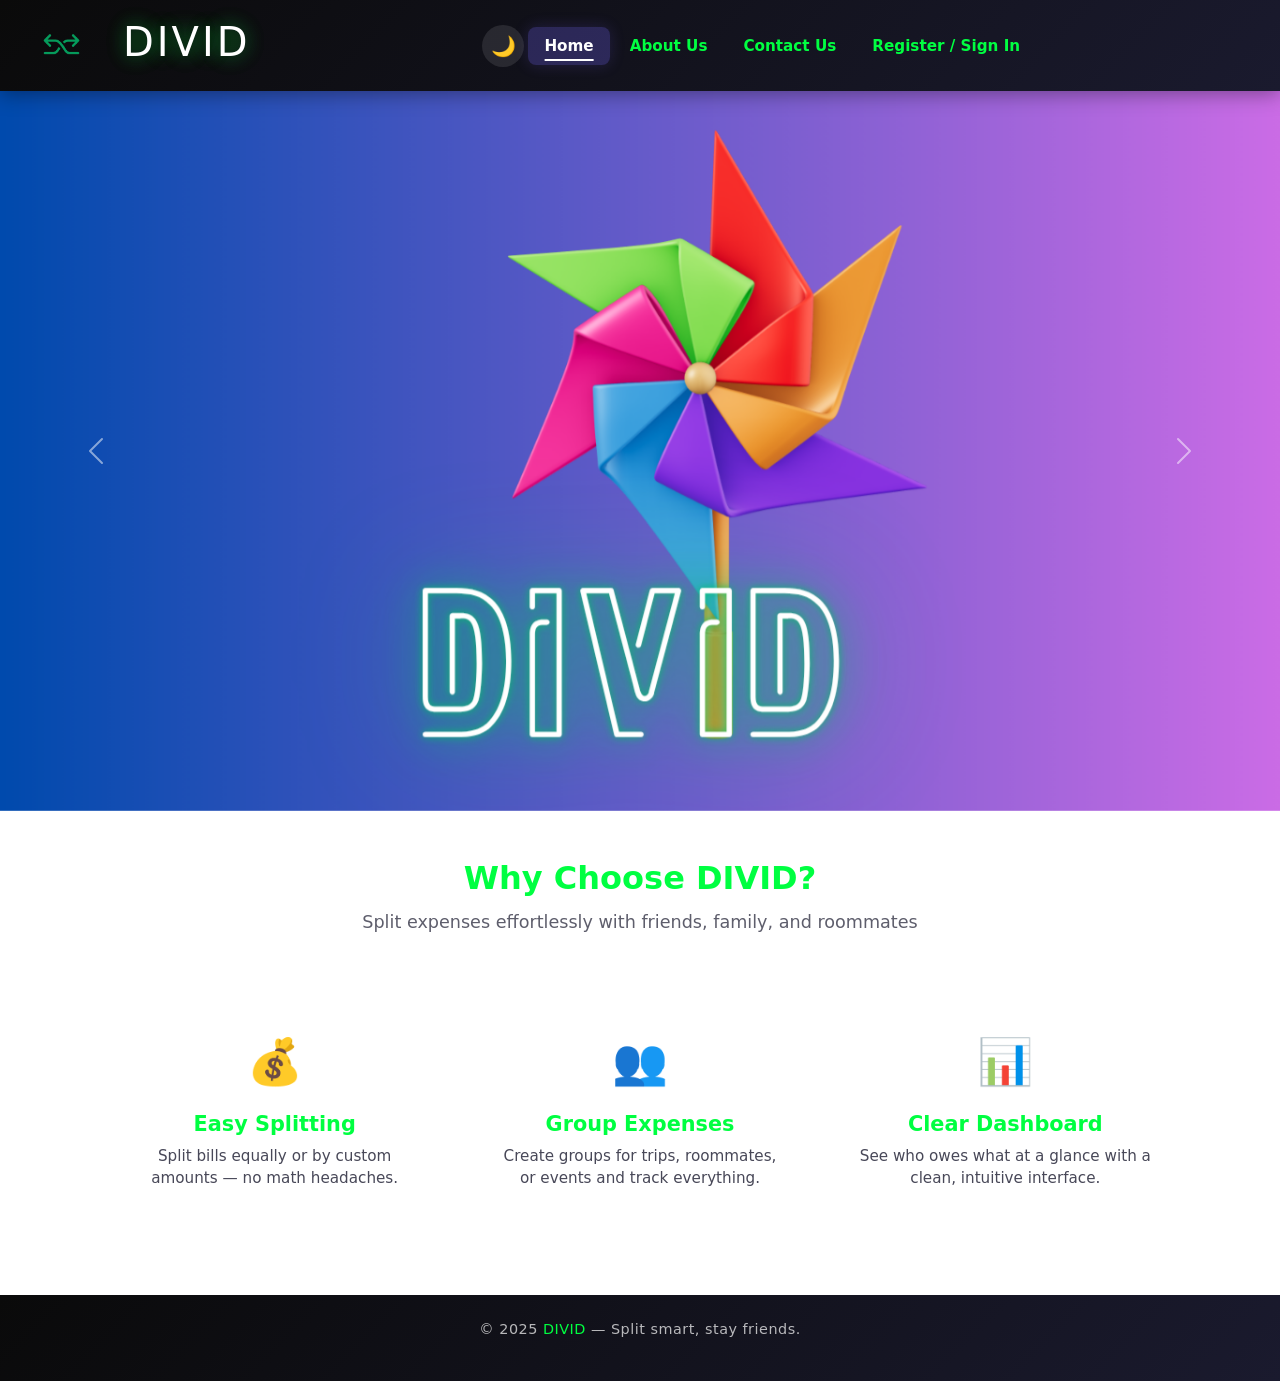
<file: index.html>
<!DOCTYPE html>
<html lang="en">

<head>
    <meta charset="UTF-8">
    <meta name="viewport" content="width=device-width, initial-scale=1.0">
    <title>DIVID - HOME</title>

    <!-- Favicon -->
    <link rel="icon" type="image/png" sizes="32x32" href="./assets/images/logo.png">

    <!-- External CSS -->
    <link rel="stylesheet" href="./assets/css/navbar.css">
    <link href="https://cdn.jsdelivr.net/npm/bootstrap@5.3.2/dist/css/bootstrap.min.css" rel="stylesheet">
</head>

<body>

    <nav>
        <div class="left">
            <a href="./index.html">
                <img src="./assets/images/logo.png" alt="Logo" width="75" height="75">
            </a>
            <div class="container">
                <div class="txt">
                    <h1 data-text="DIVID">DIVID</h1>
                </div>
            </div>

        </div>

        <div>
            <ul class="right">
                <li> <button class="theme-toggle">🌙</button></li>
                <li> <a href="./index.html" class="activeTab">Home</a>
                </li>
                <li> <a href="./pages/about.html">About Us</a>
                </li>
                <li> <a href="./pages/contact.html">Contact Us</a>
                </li>
                <li> <a href="./pages/register.html">Register / Sign In</a>
                </li>
            </ul>
        </div>
        <div>
            <button id="menu_toggle">
                <img src="./assets/images/menu.png" alt="Logo" width="75" height="75">
            </button>
        </div>
    </nav>
    <div>
        <ul class="dropdown">
            <li> <button class="theme-toggle" >🌙</button></li>
            <li> <a href="./index.html" class="activeTab">Home</a>
            </li>
            <li> <a href="./pages/about.html">About Us</a>
            </li>
            <li> <a href="./pages/contact.html">Contact Us</a>
            </li>
                <li> <a href="./pages/register.html">Register / Sign In</a>
            </li>
        </ul>
    </div>
    <div id="carouselExampleIndicators" class="carousel slide" data-bs-ride="carousel">
        <!-- Slides -->
        <div class="carousel-inner">
            <div class="carousel-item active">
                <img src="./assets/images/Home_slide_1.png" class="d-block w-100 carousel-img" alt="Slide 1">
            </div>
            <div class="carousel-item">
                <img src="./assets/images/Home_slide_2.png" class="d-block w-100 carousel-img" alt="Slide 2">
            </div>
            <div class="carousel-item">
                <img src="./assets/images/Home_slide_3.png" class="d-block w-100 carousel-img" alt="Slide 3">
                <button onclick="window.location.href='pages/register.html'">Let's Get Started</button>
            </div>
        </div>

        <!-- Controls -->
        <button class="carousel-control-prev" type="button" data-bs-target="#carouselExampleIndicators"
            data-bs-slide="prev">
            <span class="carousel-control-prev-icon"></span>
            <span class="visually-hidden">Previous</span>
        </button>

        <button class="carousel-control-next" type="button" data-bs-target="#carouselExampleIndicators"
            data-bs-slide="next">
            <span class="carousel-control-next-icon"></span>
            <span class="visually-hidden">Next</span>
        </button>

    </div>

    <!-- Features Section -->
    <h2 class="section-title">Why Choose DIVID?</h2>
    <p class="section-subtitle">Split expenses effortlessly with friends, family, and roommates</p>
    <div class="features">
        <div class="feature-card">
            <div class="icon">💰</div>
            <h3>Easy Splitting</h3>
            <p>Split bills equally or by custom amounts — no math headaches.</p>
        </div>
        <div class="feature-card">
            <div class="icon">👥</div>
            <h3>Group Expenses</h3>
            <p>Create groups for trips, roommates, or events and track everything.</p>
        </div>
        <div class="feature-card">
            <div class="icon">📊</div>
            <h3>Clear Dashboard</h3>
            <p>See who owes what at a glance with a clean, intuitive interface.</p>
        </div>
    </div>

    <footer class="site-footer">
        <p>© 2025 <a href="./index.html">DIVID</a> — Split smart, stay friends.</p>
    </footer>

    <script src="https://cdn.jsdelivr.net/npm/bootstrap@5.3.2/dist/js/bootstrap.bundle.min.js"></script>
        <script src="./assets/js/script.js"></script>
</body>

</html>
</file>
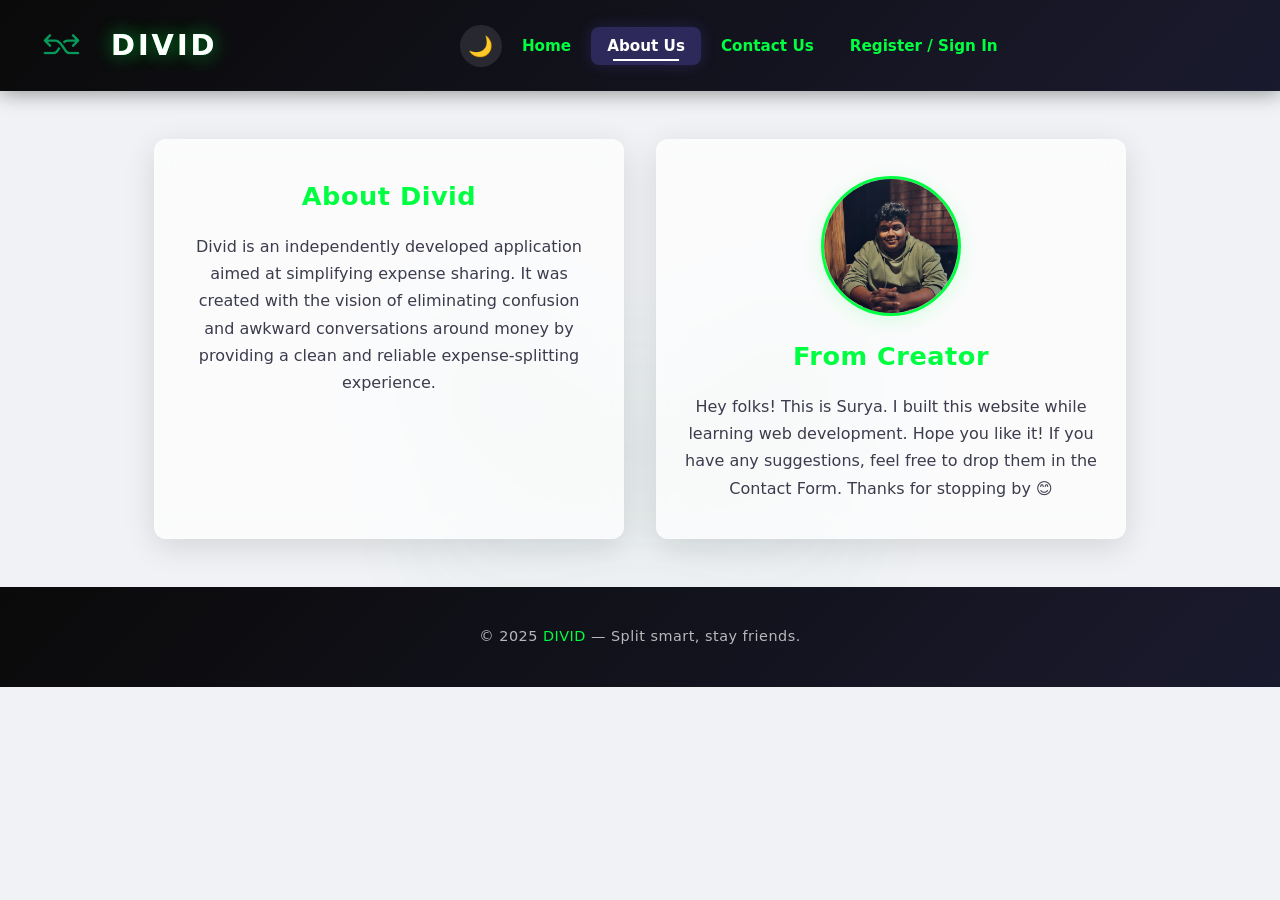
<file: pages/about.html>
<!DOCTYPE html>
<html lang="en">

<head>
    <meta charset="UTF-8">
    <meta name="viewport" content="width=device-width, initial-scale=1.0">
    <title>DIVID - ABOUT US</title>

    <!-- Favicon -->
    <link rel="icon" type="image/png" sizes="32x32" href="../assets/images/logo.png">

    <!-- External CSS -->
    <link rel="stylesheet" href="../assets/css/navbar.css">
    <link rel="stylesheet" href="../assets/css/about.css">
</head>

<body>

    <nav>
        <div class="left">
            <a href="../index.html">
                <img src="../assets/images/logo.png" alt="Logo" width="75" height="75">
            </a>
            <div class="container">
                <div class="txt">
                    <h1 data-text="DIVID">DIVID</h1>
                </div>
            </div>
        </div>

        <div>
            <ul class="right">
                <li> <button class="theme-toggle">🌙</button></li>
                <li> <a href="../index.html">Home</a>
                </li>
                <li> <a href="./about.html" class="activeTab">About Us</a>
                </li>
                <li> <a href="./contact.html">Contact Us</a>
                </li>
                <li> <a href="./register.html">Register / Sign In</a>
                </li>
            </ul>
        </div>
        <div>
            <button id="menu_toggle">
                <img src="../assets/images/menu.png" alt="Logo" width="75" height="75">
            </button>
        </div>
    </nav>
    <div>
        <ul class="dropdown">
            <li> <button class="theme-toggle">🌙</button></li>
            <li> <a href="../index.html">Home</a>
            </li>
            <li> <a href="./about.html" class="activeTab">About Us</a>
            </li>
            <li> <a href="./contact.html">Contact Us</a>
            </li>
                <li> <a href="./register.html">Register / Sign In</a>
            </li>
        </ul>
    </div>
    <div class="aboutContent">
        <div class="about">
            <h2>About Divid</h2>
            <p>Divid is an independently developed application aimed at simplifying expense sharing. It was created with
                the
                vision of eliminating confusion and awkward conversations around money by providing a clean and reliable
                expense‑splitting experience.</p>
        </div>
        <div class="about">
            <img src="../assets/images/surya.jpg" alt="photo">
            <h2>From Creator</h2>
            <p>Hey folks! This is Surya. I built this website while learning web development. Hope you like it! If you
                have
                any suggestions, feel free to drop them in the Contact Form. Thanks for stopping by 😊</p>
        </div>
    </div>
    <footer class="site-footer">
        <p>© 2025 <a href="../index.html">DIVID</a> — Split smart, stay friends.</p>
    </footer>
    <script src="../assets/js/script.js"></script>

</body>

</html>
</file>
<file: assets/css/navbar.css>
/* ===================== CSS VARIABLES ===================== */
:root {
  --primary: #6c5ce7;
  --primary-light: #a29bfe;
  --accent: #00ff41;
  --accent-hover: #00cc33;
  --nav-bg: linear-gradient(135deg, #0a0a0a 0%, #1a1a2e 100%);
  --glass-bg: rgba(255, 255, 255, 0.08);
  --glass-border: rgba(255, 255, 255, 0.15);
  --shadow: 0 8px 32px rgba(0, 0, 0, 0.3);
  --radius: 12px;
  --transition: 0.3s cubic-bezier(0.4, 0, 0.2, 1);
}

/* ===================== RESET & BASICS ===================== */
*, *::before, *::after { box-sizing: border-box; }
html { scroll-behavior: smooth; }
html, body { height: 100%; margin: 0; }

body {
  --bg-color: #f0f2f5;
  --text-color: #1a1a2e;
  --card-bg: rgba(255, 255, 255, 0.7);

  background-color: var(--bg-color);
  color: var(--text-color);
  font-family: 'Segoe UI', system-ui, -apple-system, sans-serif;
  transition: background-color var(--transition), color var(--transition);
  line-height: 1.6;
}

body::before {
  content: "";
  position: fixed;
  inset: 0;
  background: url("../images/logo.png") center/contain no-repeat;
  filter: blur(60px) saturate(0.5);
  opacity: 0.15;
  z-index: -1;
}

/* ===================== DARK THEME ===================== */
body.dark {
  --bg-color: #0d0d1a;
  --text-color: #e0e0e0;
  --card-bg: rgba(255, 255, 255, 0.06);
}

body.dark .about,
body.dark .card,
body.dark .contact_form,
body.dark .feature-card {
  background: rgba(255, 255, 255, 0.05);
  border-color: rgba(255, 255, 255, 0.1);
}

/* ===================== NAVBAR ===================== */
nav {
  display: flex;
  align-items: center;
  justify-content: space-between;
  background: var(--nav-bg);
  padding: 8px 24px;
  position: sticky;
  top: 0;
  z-index: 1000;
  box-shadow: 0 2px 20px rgba(0, 0, 0, 0.4);
  backdrop-filter: blur(10px);
}

/* ===================== LEFT SECTION ===================== */
.left {
  display: flex;
  align-items: center;
  gap: 12px;
}

.left a { display: flex; align-items: center; }

.left img { transition: transform var(--transition); }
.left img:hover { transform: rotate(-10deg) scale(1.1); }

.container {
  width: auto;
  height: auto;
  display: flex;
  align-items: center;
}

.txt { display: flex; }

/* ===================== ANIMATED H1 ===================== */
h1 {
  position: relative;
  margin: 0;
  font-family: 'Segoe UI', system-ui, sans-serif;
  font-weight: 800;
  font-size: 1.8rem;
  color: var(--accent);
  letter-spacing: 3px;
  text-shadow: 0 0 20px rgba(0, 255, 65, 0.3);
}

h1::before {
  content: attr(data-text);
  position: absolute;
  inset: 0;
  color: #ffffff;
  z-index: 1;
  animation: txt 1.5s linear infinite alternate;
}

@keyframes txt {
  0% { transform: translate(0, 0); }
  100% { transform: translate(-2px, -2px); }
}

/* ===================== RIGHT MENU ===================== */
.right {
  display: flex;
  list-style: none;
  gap: 4px;
  align-items: center;
  margin: 0;
  padding: 0;
}

.right a {
  color: var(--accent);
  text-decoration: none;
  padding: 10px 16px;
  font-weight: 600;
  font-size: 0.95rem;
  border-radius: 8px;
  transition: all var(--transition);
  position: relative;
  white-space: nowrap;
}

.right a::after {
  content: '';
  position: absolute;
  bottom: 4px;
  left: 50%;
  width: 0;
  height: 2px;
  background: var(--accent);
  transition: all var(--transition);
  transform: translateX(-50%);
}

.right a:hover::after { width: 60%; }

.right a:hover {
  background: rgba(255, 255, 255, 0.1);
  color: #fff;
  transform: translateY(-1px);
}

.right a.activeTab,
.dropdown a.activeTab {
  background: rgba(108, 92, 231, 0.3);
  color: #ffffff;
  box-shadow: 0 0 15px rgba(108, 92, 231, 0.2);
}

.right a.activeTab::after {
  width: 60%;
  background: #fff;
}

/* ===================== BUTTONS ===================== */
button {
  background: linear-gradient(135deg, var(--primary), var(--primary-light));
  color: #fff;
  border: none;
  padding: 10px 20px;
  cursor: pointer;
  border-radius: 8px;
  font-size: 15px;
  font-weight: 600;
  transition: all var(--transition);
  letter-spacing: 0.3px;
}

button:hover {
  transform: translateY(-2px);
  box-shadow: 0 6px 20px rgba(108, 92, 231, 0.4);
}

button:active { transform: translateY(0); }

/* ===================== THEME TOGGLE ===================== */
.theme-toggle {
  background: rgba(255, 255, 255, 0.1) !important;
  border-radius: 50% !important;
  width: 42px;
  height: 42px;
  padding: 0 !important;
  display: flex;
  align-items: center;
  justify-content: center;
  font-size: 20px;
  transition: all var(--transition);
}

.theme-toggle:hover {
  background: rgba(255, 255, 255, 0.2) !important;
  transform: rotate(20deg) scale(1.1);
  box-shadow: none;
}

/* ===================== MOBILE MENU ===================== */
#menu_toggle {
  display: none;
  background: none !important;
  box-shadow: none !important;
  padding: 4px;
}

#menu_toggle:hover { transform: none; box-shadow: none; }

#menu_toggle img {
  width: 40px;
  height: 40px;
  filter: brightness(0) invert(1);
}

.dropdown { display: none; }

.dropdown.show {
  display: flex;
  flex-direction: column;
  align-items: stretch;
  list-style: none;
  margin: 0;
  padding: 12px 16px;
  gap: 4px;
  background: linear-gradient(135deg, #0a0a0a, #1a1a2e);
  animation: slideDown 0.3s ease;
}

@keyframes slideDown {
  from { opacity: 0; transform: translateY(-10px); }
  to { opacity: 1; transform: translateY(0); }
}

.dropdown a {
  text-decoration: none;
  color: var(--accent);
  padding: 10px 16px;
  border-radius: 8px;
  font-weight: 600;
  transition: all var(--transition);
}

.dropdown a:hover {
  background: rgba(255, 255, 255, 0.1);
  color: #fff;
}

.dropdown li { list-style: none; }
.dropdown .theme-toggle { align-self: flex-end; }

/* ===================== RESPONSIVE ===================== */
@media (max-width: 768px) {
  nav { padding: 8px 12px; }
  .right { display: none; }
  #menu_toggle { display: flex; }
  .dropdown { display: none; }
  h1 { font-size: 1.4rem; }
  .left img { width: 55px; height: 55px; }
}

@media (max-width: 480px) {
  h1 { font-size: 1.1rem; letter-spacing: 2px; }
  .left img { width: 45px; height: 45px; }
  nav { padding: 6px 8px; }
}

/* ===================== CAROUSEL ===================== */
.carousel, .carousel-inner, .carousel-item {
  max-height: calc(100vh - 80px);
}

.carousel-img {
  width: 100%;
  height: auto;
  max-height: calc(100vh - 80px);
  object-fit: contain;
}

.carousel-item button {
  position: absolute;
  bottom: 15%;
  left: 50%;
  transform: translateX(-50%);
  padding: 14px 36px;
  font-size: 1.1rem;
  background: linear-gradient(135deg, var(--primary), var(--accent));
  border-radius: 50px;
  letter-spacing: 1px;
  box-shadow: 0 4px 25px rgba(108, 92, 231, 0.5);
}

.carousel-item button:hover {
  transform: translateX(-50%) translateY(-3px);
  box-shadow: 0 8px 35px rgba(108, 92, 231, 0.6);
}

.carousel-control-prev,
.carousel-control-next {
  width: 50px;
  opacity: 0.7;
  transition: opacity var(--transition);
}

.carousel-control-prev:hover,
.carousel-control-next:hover { opacity: 1; }

/* ===================== FOOTER ===================== */
.site-footer {
  background: linear-gradient(135deg, #0a0a0a, #1a1a2e);
  color: rgba(255, 255, 255, 0.7);
  text-align: center;
  padding: 24px 16px;
  font-size: 0.9rem;
  letter-spacing: 0.5px;
}

.site-footer a {
  color: var(--accent);
  text-decoration: none;
  transition: color var(--transition);
}

.site-footer a:hover { color: #fff; }

/* ===================== FEATURES SECTION ===================== */
.features {
  display: grid;
  grid-template-columns: repeat(auto-fit, minmax(280px, 1fr));
  gap: 24px;
  padding: 24px 5%;
  max-width: 1200px;
  margin: 0 auto 48px;
}

.feature-card {
  background: var(--card-bg);
  border-radius: var(--radius);
  border: 1px solid var(--glass-border);
  backdrop-filter: blur(12px);
  padding: 32px 24px;
  text-align: center;
  transition: all var(--transition);
}

.feature-card:hover {
  transform: translateY(-6px);
  box-shadow: 0 12px 40px rgba(108, 92, 231, 0.15);
  border-color: var(--primary-light);
}

.feature-card .icon { font-size: 2.8rem; margin-bottom: 16px; }

.feature-card h3 {
  font-size: 1.3rem;
  font-weight: 700;
  margin: 0 0 8px;
  color: var(--accent);
}

.feature-card p {
  font-size: 0.95rem;
  opacity: 0.8;
  margin: 0;
  color: var(--text-color);
}

.section-title {
  text-align: center;
  font-size: 2rem;
  font-weight: 800;
  margin: 48px 0 12px;
  color: var(--accent);
}

.section-subtitle {
  text-align: center;
  font-size: 1.1rem;
  color: var(--text-color);
  opacity: 0.7;
  margin-bottom: 36px;
}

body.dark .section-title { color: var(--accent); }
body.dark .section-subtitle { color: var(--text-color); }
body.dark .feature-card p { color: var(--text-color); }
body.dark .feature-card h3 { color: var(--accent); }

/* ===================== SCROLLBAR ===================== */
::-webkit-scrollbar { width: 8px; }
::-webkit-scrollbar-track { background: transparent; }
::-webkit-scrollbar-thumb { background: rgba(108, 92, 231, 0.4); border-radius: 4px; }
::-webkit-scrollbar-thumb:hover { background: rgba(108, 92, 231, 0.7); }
::selection { background: var(--primary); color: #fff; }
</file>
<file: assets/css/about.css>
/* ===================== ABOUT PAGE ===================== */
.aboutContent {
    display: flex;
    flex-wrap: wrap;
    justify-content: center;
    gap: 32px;
    padding: 48px 5%;
    max-width: 1100px;
    margin: 0 auto;
}

.about {
    background: var(--card-bg, rgba(255, 255, 255, 0.7));
    border-radius: var(--radius, 12px);
    box-shadow: 0 8px 32px rgba(0, 0, 0, 0.12);
    backdrop-filter: blur(12px);
    -webkit-backdrop-filter: blur(12px);
    border: 1px solid var(--glass-border, rgba(255, 255, 255, 0.15));
    max-width: 480px;
    flex: 1 1 380px;
    display: flex;
    flex-direction: column;
    justify-content: flex-start;
    align-items: center;
    padding: 36px 28px;
    transition: transform 0.3s ease, box-shadow 0.3s ease;
}

.about:hover {
    transform: translateY(-6px);
    box-shadow: 0 16px 48px rgba(108, 92, 231, 0.2);
}

.about h2 {
    color: var(--accent, #00ff41);
    font-weight: 800;
    font-size: 1.6rem;
    margin: 0 0 16px;
    letter-spacing: 0.5px;
}

.about p {
    color: var(--text-color, #1a1a2e);
    font-weight: 500;
    font-size: 1rem;
    line-height: 1.7;
    text-align: center;
    margin: 0;
    opacity: 0.85;
}

.about > img {
    border-radius: 50%;
    width: 140px;
    height: 140px;
    object-fit: cover;
    margin-bottom: 20px;
    border: 3px solid var(--accent, #00ff41);
    box-shadow: 0 4px 20px rgba(0, 255, 65, 0.15);
    transition: transform 0.3s ease;
}

.about > img:hover {
    transform: scale(1.08);
}

@media (max-width: 600px) {
    .aboutContent {
        padding: 24px 4%;
        gap: 20px;
    }

    .about {
        padding: 24px 20px;
    }

    .about p {
        font-size: 0.95rem;
    }
}
</file>
